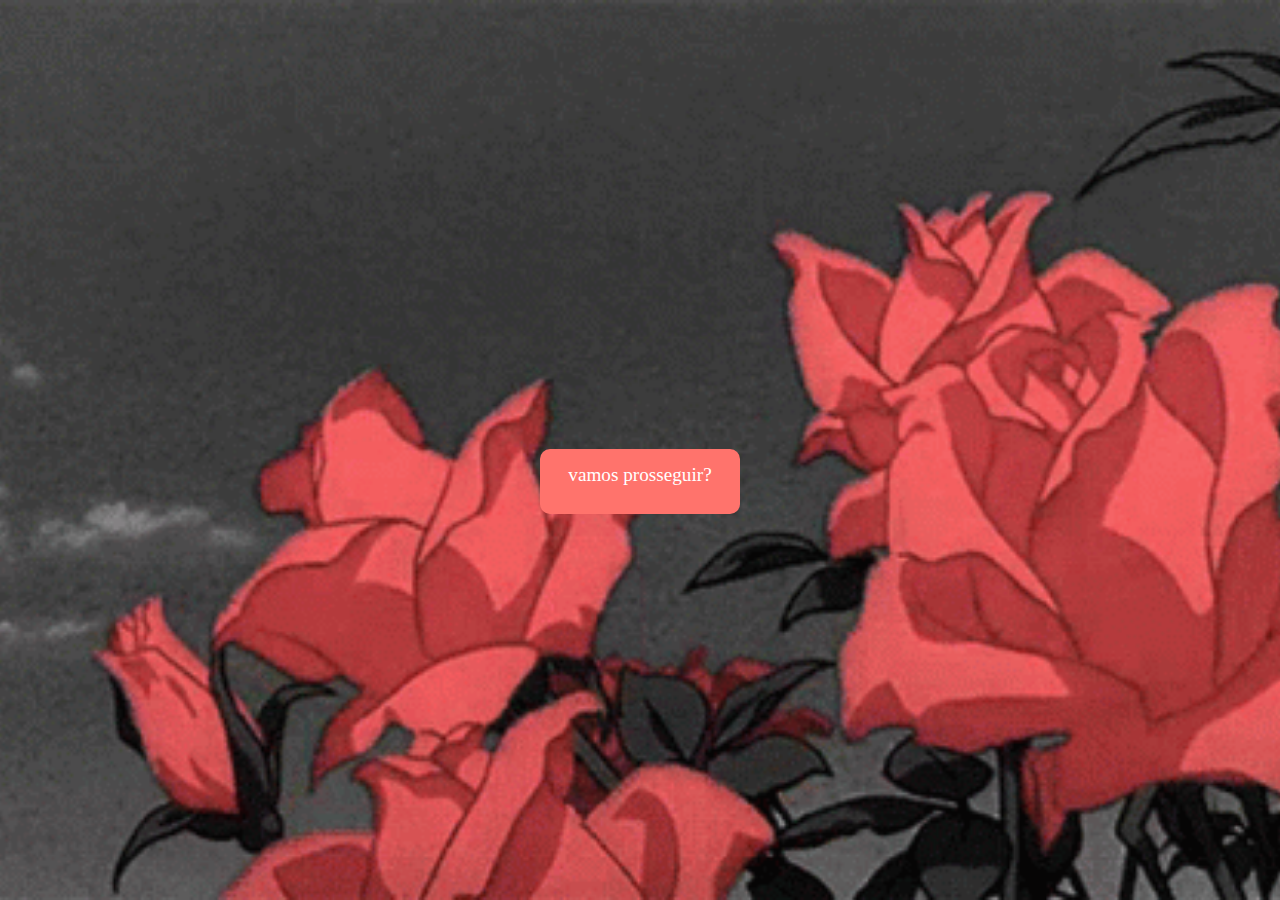
<file: index.html>
<!DOCTYPE html>
<html lang="pt-BR">
<head>
    <meta charset="UTF-8">
    <meta http-equiv="X-UA-Compatible" content="IE=edge">
    <meta name="viewport" content="width=device-width, initial-scale=1.0">
    <title>meu espaço com o mundo</title>
    <link rel="stylesheet" href="stylePart.css">
</head>
<body>
<div id = "começo">
<a href="#">vamos prosseguir?</a>
<p>em breve tera algum conteudo aqui</p>
</div>

<script type="text/javascript" src="script.js"></script>
</body>
</html>
<!--creditos
image de fundo = https://br.pinterest.com/pin/792633603153764290/





-->
</file>
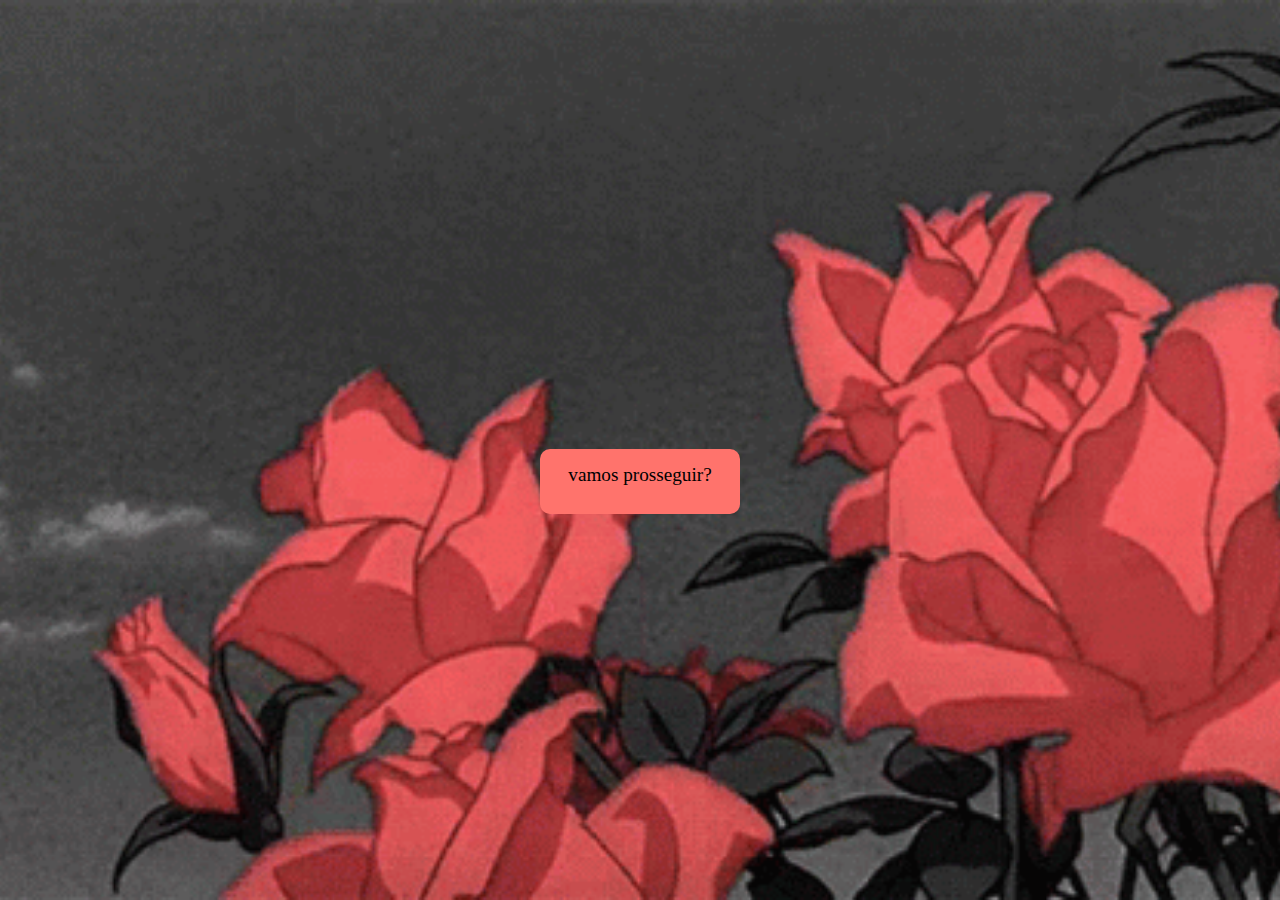
<file: ProjetoSite.html>
<!DOCTYPE html>
<html lang="pt-BR">
<head>
    <meta charset="UTF-8">
    <meta http-equiv="X-UA-Compatible" content="IE=edge">
    <meta name="viewport" content="width=device-width, initial-scale=1.0">
    <title>meu espaço com o mundo</title>
    <link rel="stylesheet" href="stylePart.css">
    <link rel="preconnect" href="https://fonts.googleapis.com">
</head>
<body>
<div id = "começo" onclick ="interagir()" onmouseout="saiu()">
vamos prosseguir?
</div>
<div class="gif-container" id = "fundo"></div>
<script>
alert("bem vindo ao meu pequeno espaço");
var SouN = confirm ("vc quer me dar seu nome?")
if(SouN == true)
{
    var nome = prompt("qual é seu nome?"); 
    document.createTextNode(`bem vindo ${nome}`);
}else
{
    alert('entao vamos continuar assim mesmo')
}

    //variaveis
var btn = document.querySelector(`div#começo`)

function interagir(){
btn.innerText = 'clicou' 
btn.style.background = '#000000';

}

function saiu()
{
    btn.innerText = `vamos prosseguir?`;
    btn.style.background = 'rgb(255 115 108)';
}
</script>
</body>
</html>
<!--creditos
image de fundo = https://br.pinterest.com/pin/792633603153764290/





-->
</file>
<file: stylePart.css>
div#começo
{
    padding-top: 15px;
    text-align: center;
    background: rgb(255 115 108);
    font-size: 1.2em;

    width: 200px;
    height: 50px;
    border-radius: 10px;

    position: relative;
    top: 50%;
    margin: auto;
}
body{
    height: 98vh;
/*color> image> position> repeat> attachment*/
    background: black url('bkg.gif') center center no-repeat fixed;
    background-size: cover;
}
a{
    text-decoration: none;
    font-family: cursive;
    color: #fff;
}
div > p{
    color: #fff;
    font-size: 1em;
    display: none;
}
div:hover > p{
transition-duration: 1s;
display: inline-block;
}
</file>
